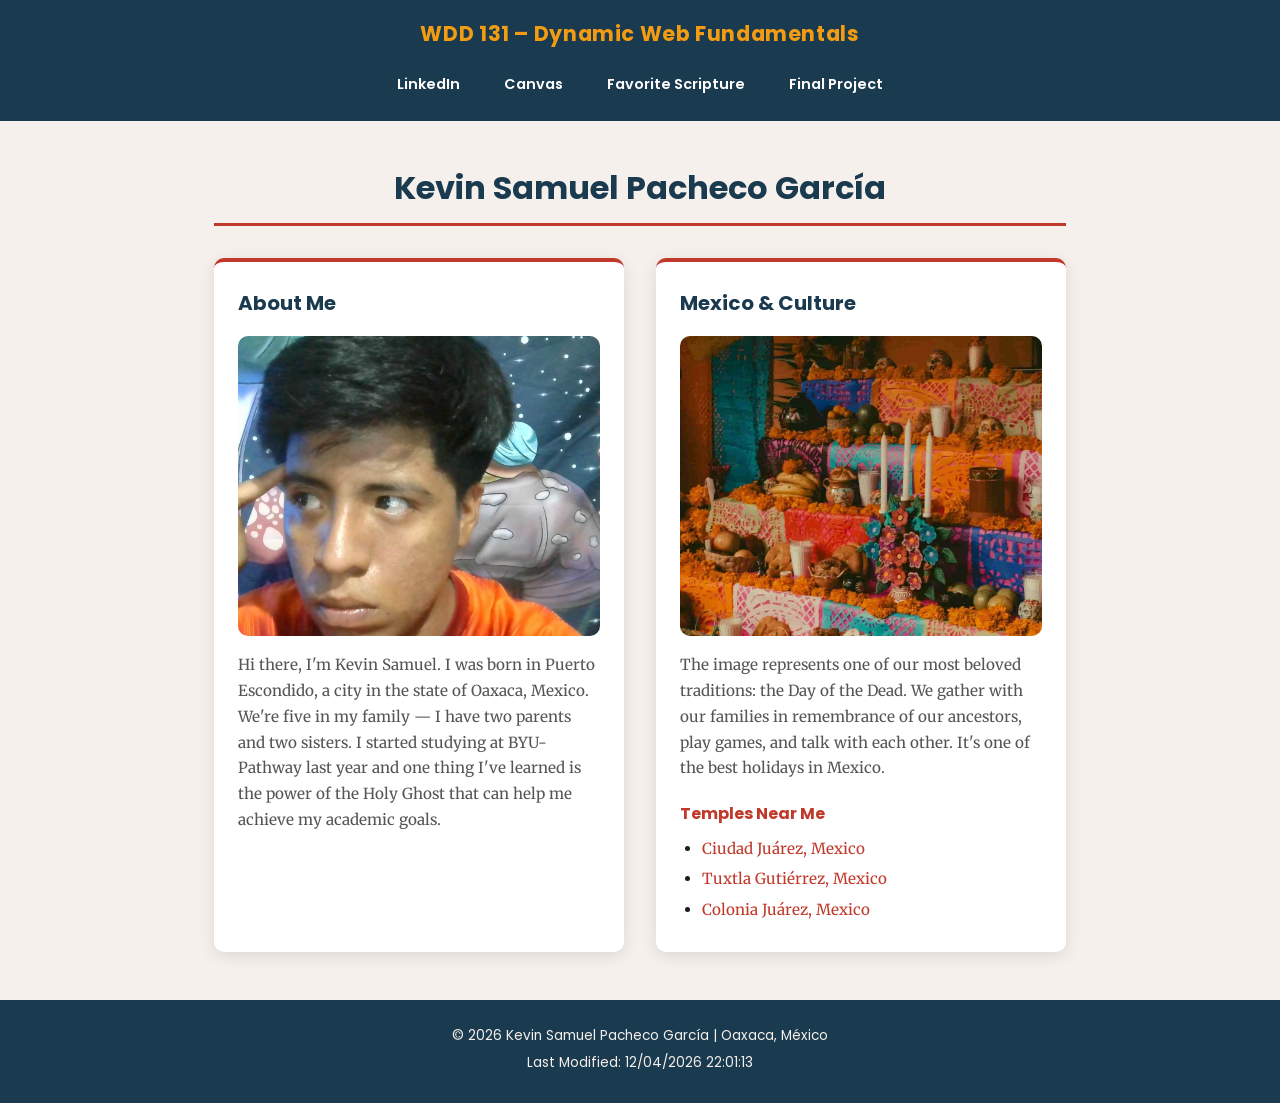
<file: index.html>
<!DOCTYPE html>
<html lang="en">

<head>
    <meta charset="UTF-8">
    <meta name="viewport" content="width=device-width, initial-scale=1.0">
    <title>WDD 131 – Dynamic Web Fundamentals – Kevin Samuel Pacheco García</title>
    <meta name="description"
        content="WDD 131 – Dynamic Web Fundamentals, Kevin Samuel Pacheco García. Personal home page about my life, background in Mexico, studies at BYU-Pathway, and faith.">
    <meta name="author" content="Kevin Samuel Pacheco García">
    <link rel="preconnect" href="https://fonts.googleapis.com">
    <link rel="preconnect" href="https://fonts.gstatic.com" crossorigin>
    <link href="https://fonts.googleapis.com/css2?family=Merriweather:ital,wght@0,400;0,700;1,400&family=Poppins:wght@400;600;700&display=swap" rel="stylesheet">
    <link rel="stylesheet" href="styles/base.css">
    <script src="scripts/getdates.js" defer></script>
</head>

<body>
    <header>
        <span id="course-title">WDD 131 – Dynamic Web Fundamentals</span>
        <nav>
            <a href="https://www.linkedin.com/in/kevin-samuel-ga/">LinkedIn</a>
            <a href="https://byupw.instructure.com/">Canvas</a>
            <a href="https://www.churchofjesuschrist.org/study/scriptures/bofm/alma/7?lang=spa&id=p6#p6">Favorite Scripture</a>
            <a href="#">Final Project</a>
        </nav>
    </header>

    <main>
        <h1>Kevin Samuel Pacheco García</h1>
        <div class="cards-grid">
            <section class="card">
                <h2>About Me</h2>
                <img src="images/profile.jpg" alt="Kevin Samuel Pacheco García" width="200">
                <p>Hi there, I'm Kevin Samuel. I was born in Puerto Escondido, a city in the state of Oaxaca, Mexico.
                    We're five in my family — I have two parents and two sisters. I started studying at BYU-Pathway last
                    year and one thing I've learned is the power of the Holy Ghost that can help me achieve my academic
                    goals.</p>
            </section>

            <section class="card">
                <h2>Mexico &amp; Culture</h2>
                <img src="images/mexico.jpg" alt="La muerte, symbol of Mexico's Day of the Dead">
                <p>The image represents one of our most beloved traditions: the Day of the Dead. We gather with our
                    families in remembrance of our ancestors, play games, and talk with each other. It's one of the best
                    holidays in Mexico.</p>
                <h3>Temples Near Me</h3>
                <ul>
                    <li><a href="https://www.churchofjesuschrist.org/temples/details/ciudad-juarez-mexico-temple?lang=eng"
                            target="_blank">Ciudad Juárez, Mexico</a></li>
                    <li><a href="https://www.churchofjesuschrist.org/temples/details/tuxtla-gutierrez-mexico-temple?lang=eng"
                            target="_blank">Tuxtla Gutiérrez, Mexico</a></li>
                    <li><a href="https://www.churchofjesuschrist.org/temples/details/colonia-juarez-chihuahua-mexico-temple?lang=eng"
                            target="_blank">Colonia Juárez, Mexico</a></li>
                </ul>
            </section>
        </div>
    </main>

    <footer>
        <p>© <span id="currentyear"></span> Kevin Samuel Pacheco García | Oaxaca, México</p>
        <p id="lastModified"></p>
    </footer>
</body>

</html>
</file>
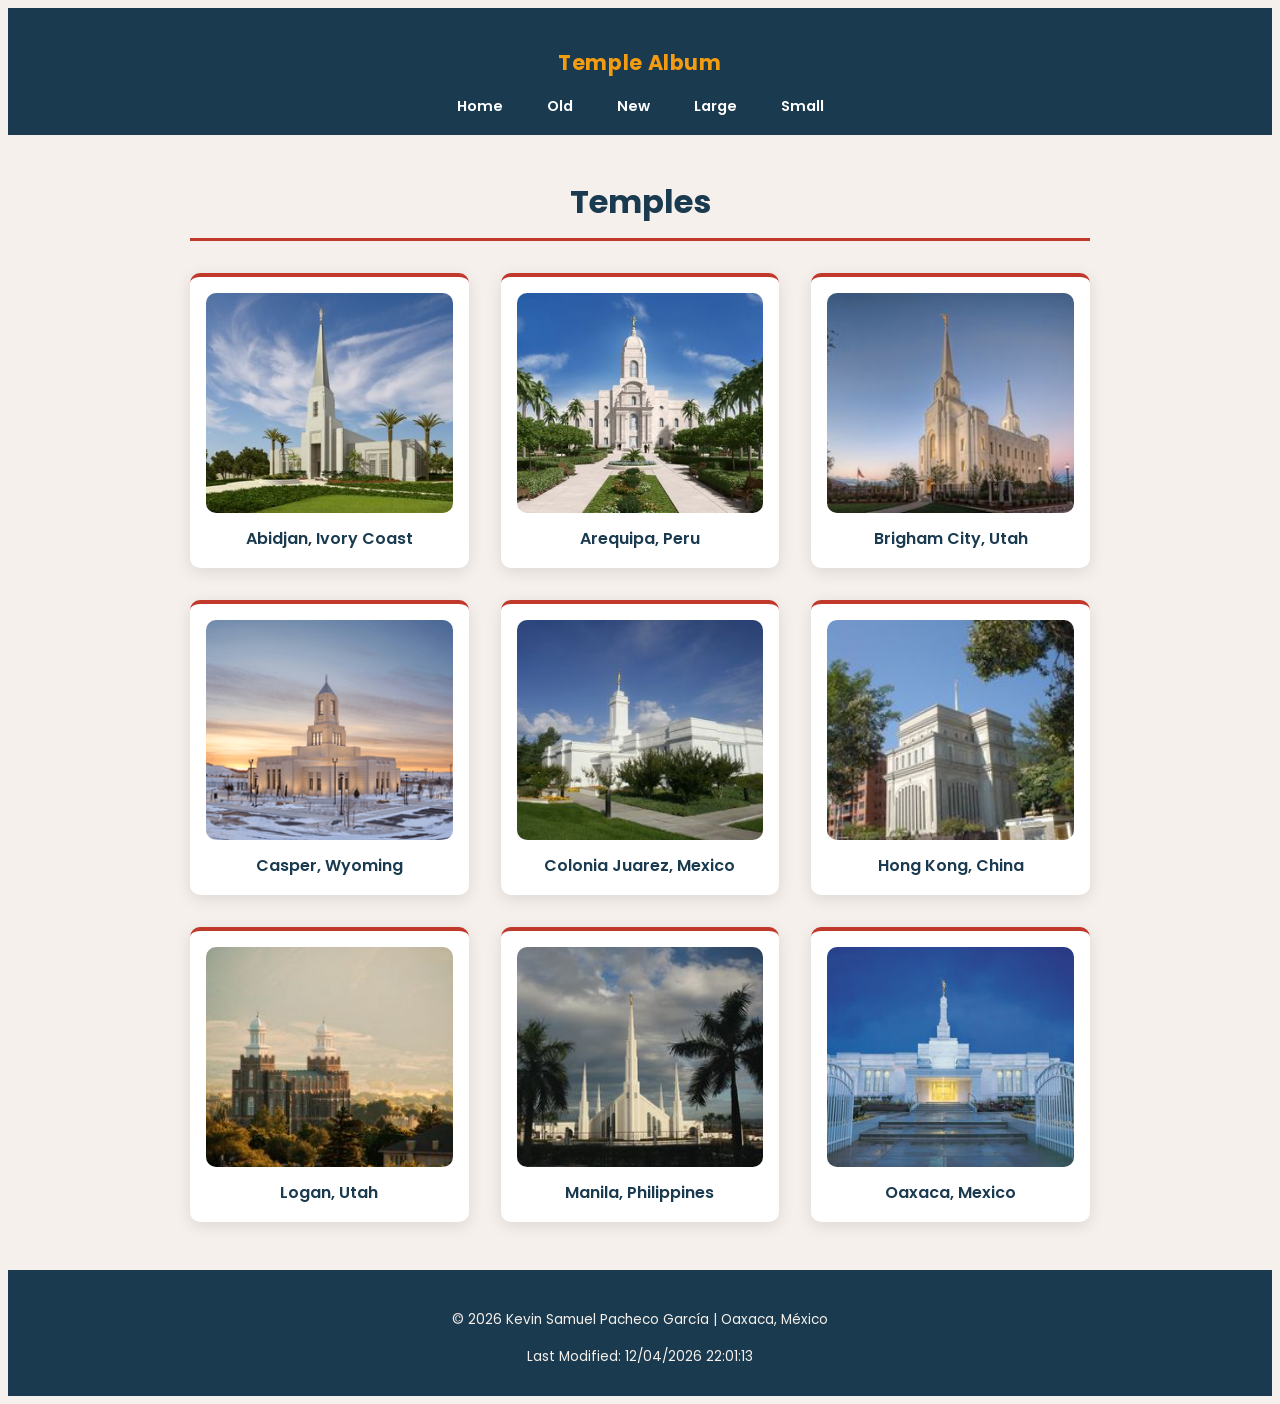
<file: temples.html>
<!DOCTYPE html>
<html lang="en">
<head>
    <meta charset="UTF-8">
    <meta name="viewport" content="width=device-width, initial-scale=1.0">
    <link rel="preconnect" href="https://fonts.googleapis.com">
    <link rel="preconnect" href="https://fonts.gstatic.com" crossorigin>
    <link href="https://fonts.googleapis.com/css2?family=Merriweather:ital,wght@0,400;0,700;1,400&family=Poppins:wght@400;600;700&display=swap" rel="stylesheet">
    <link rel="stylesheet" href="styles/temples.css">
    <link rel="stylesheet" href="styles/temples-large.css">
    <script src="scripts/temples.js" defer></script>
    <link rel="icon" href="data:,">
    <meta name="description" content="Explore the temples, their story and their majestic beauty">
    <meta name="author" content="Kevin Samuel Pacheco García">
    <title>Temple Album</title>
</head>
<body>
    <header>
        <p class="site-title">Temple Album</p>
        <button id="hamburger-btn">☰</button>
        <nav>
            <ul>
                <li><a href="#">Home</a></li>
                <li><a href="#">Old</a></li>
                <li><a href="#">New</a></li>
                <li><a href="#">Large</a></li>
                <li><a href="#">Small</a></li>
            </ul>
        </nav>
    </header>
    <main>
        <h1>Temples</h1>
        <div class="cards-grid">
            <figure class="card">
                <img src="images/temples/abidjan_ivory_temple.jpeg" alt="Abidjan, Ivory Coast">
                <figcaption>Abidjan, Ivory Coast</figcaption>
            </figure>
            <figure class="card">
                <img src="images/temples/arequipa_peru_temple.jpeg" alt="Arequipa, Peru">
                <figcaption>Arequipa, Peru</figcaption>
            </figure>
            <figure class="card">
                <img src="images/temples/brigham_city_utah_temple.jpeg" alt="Brigham City, Utah">
                <figcaption>Brigham City, Utah</figcaption>
            </figure>
            <figure class="card">
                <img src="images/temples/casper_wyoming_temple.png" alt="Casper, Wyoming">
                <figcaption>Casper, Wyoming</figcaption>
            </figure>
            <figure class="card">
                <img src="images/temples/colonia_juarez_temple.jpeg" alt="Colonia Juarez, Mexico">
                <figcaption>Colonia Juarez, Mexico</figcaption>
            </figure>
            <figure class="card">
                <img src="images/temples/hong_kong_china_temple.jpeg" alt="Hong Kong, China">
                <figcaption>Hong Kong, China</figcaption>
            </figure>
            <figure class="card">
                <img src="images/temples/logan_utah_temple.jpeg" alt="Logan, Utah">
                <figcaption>Logan, Utah</figcaption>
            </figure>
            <figure class="card">
                <img src="images/temples/manila_philippines_temple.jpeg" alt="Manila, Philippines">
                <figcaption>Manila, Philippines</figcaption>
            </figure>
            <figure class="card">
                <img src="images/temples/oaxaca_mexico_temple.jpeg" alt="Oaxaca, Mexico">
                <figcaption>Oaxaca, Mexico</figcaption>
            </figure>
        </div>
    </main>
    <footer>
        <p>© <span id="currentyear"></span> Kevin Samuel Pacheco García | Oaxaca, México</p>
        <p id="lastModified"></p>
    </footer>
</body>
</html>
</file>
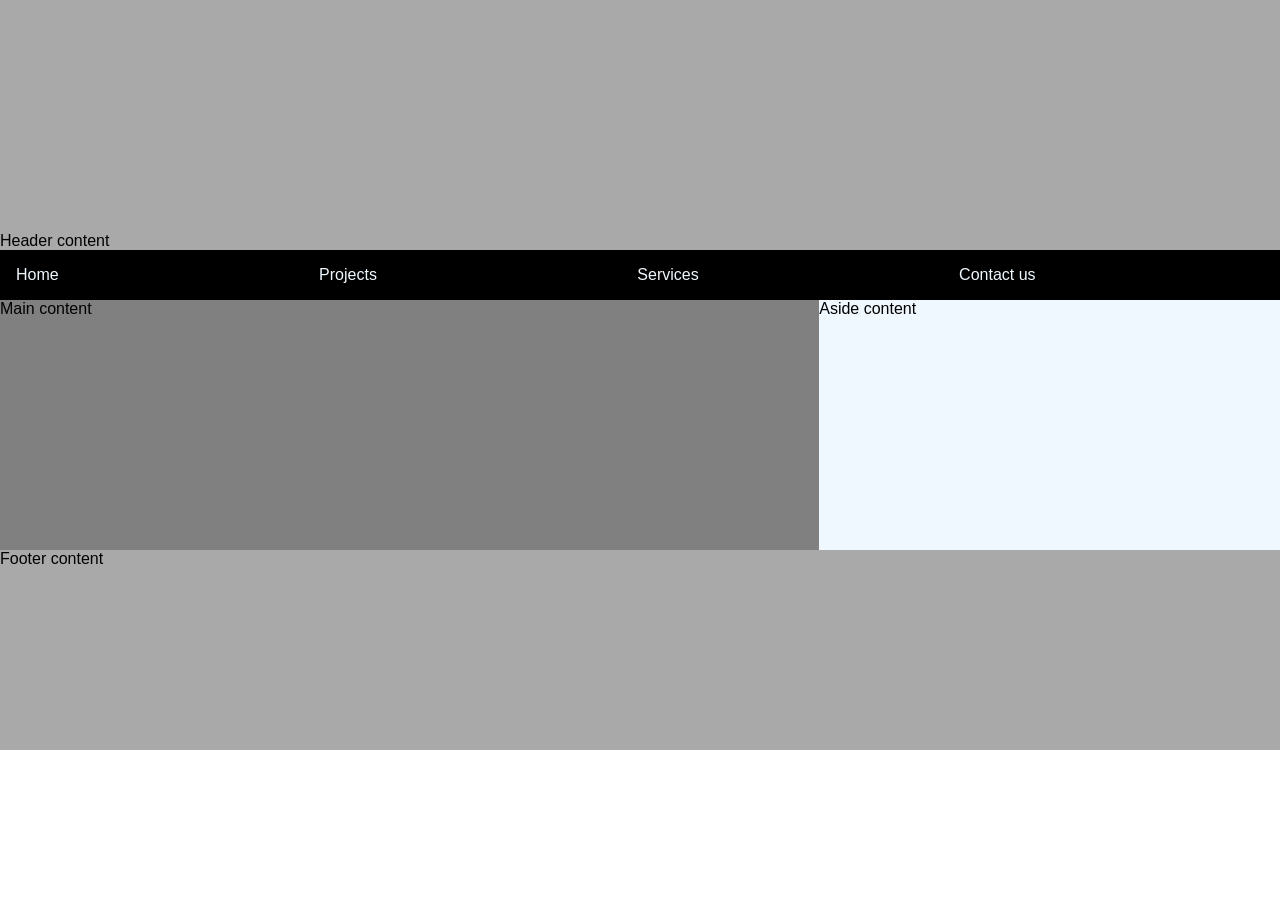
<file: W01/layout-review.html>
<!DOCTYPE html>
<html lang="en">
<head>
    <meta charset="UTF-8">
    <link rel="stylesheet" href="styles/layout.css">
    <meta name="viewport" content="width=device-width, initial-scale=1.0">
    <title>Kevin Samuel Pacheco Garcia | WDD 131 (test layout)</title>
</head>
<body class="parent">
    <header >
        Header content
        <nav>
            <ul>Home</ul>
            <ul>Projects</ul>
            <ul>Services</ul>
            <ul>Contact us</ul>
        </nav>
    </header>
    <main>Main content</main>
    <aside>Aside content</aside>
    <footer>Footer content</footer>
</body>
</html>
</file>
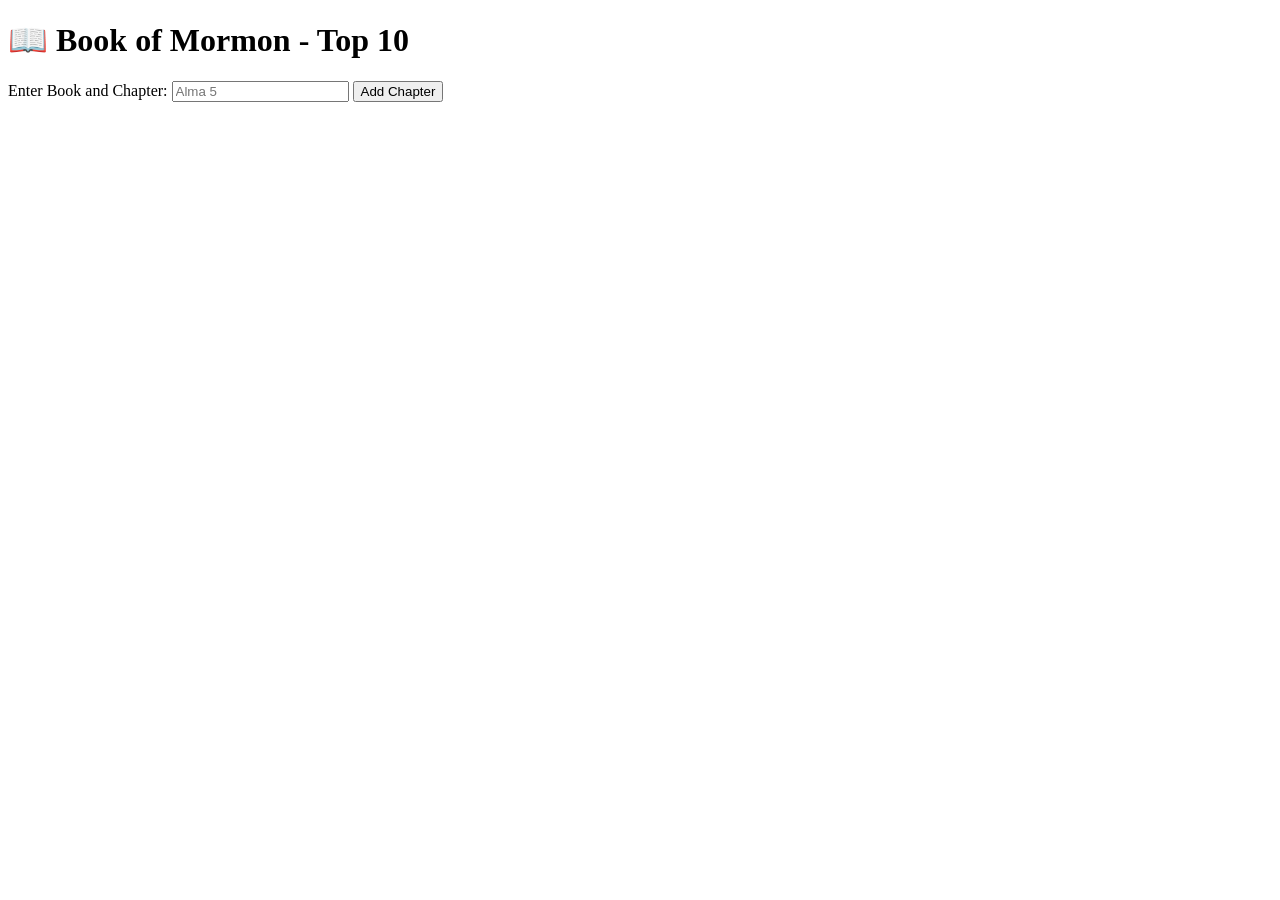
<file: W02/bom.html>
<!DOCTYPE html>
<html lang="en">
<head>
    <meta charset="UTF-8">
    <meta name="viewport" content="width=device-width, initial-scale=1.0">
    <title>Book of Mormon</title>
</head>
<body>
    <h1>📖 Book of Mormon - Top 10</h1>
    <main>
        <label for="favchap">Enter Book and Chapter: </label>
        <input type="text" id="favchap" placeholder="Alma 5">
        <button type="submit" aria-label="Close" id="close-button">Add Chapter</button>
        <ul id="list"></ul>
    </main>
    <script src="scripts/bom-script.js"></script>
</body>
</html>
</file>
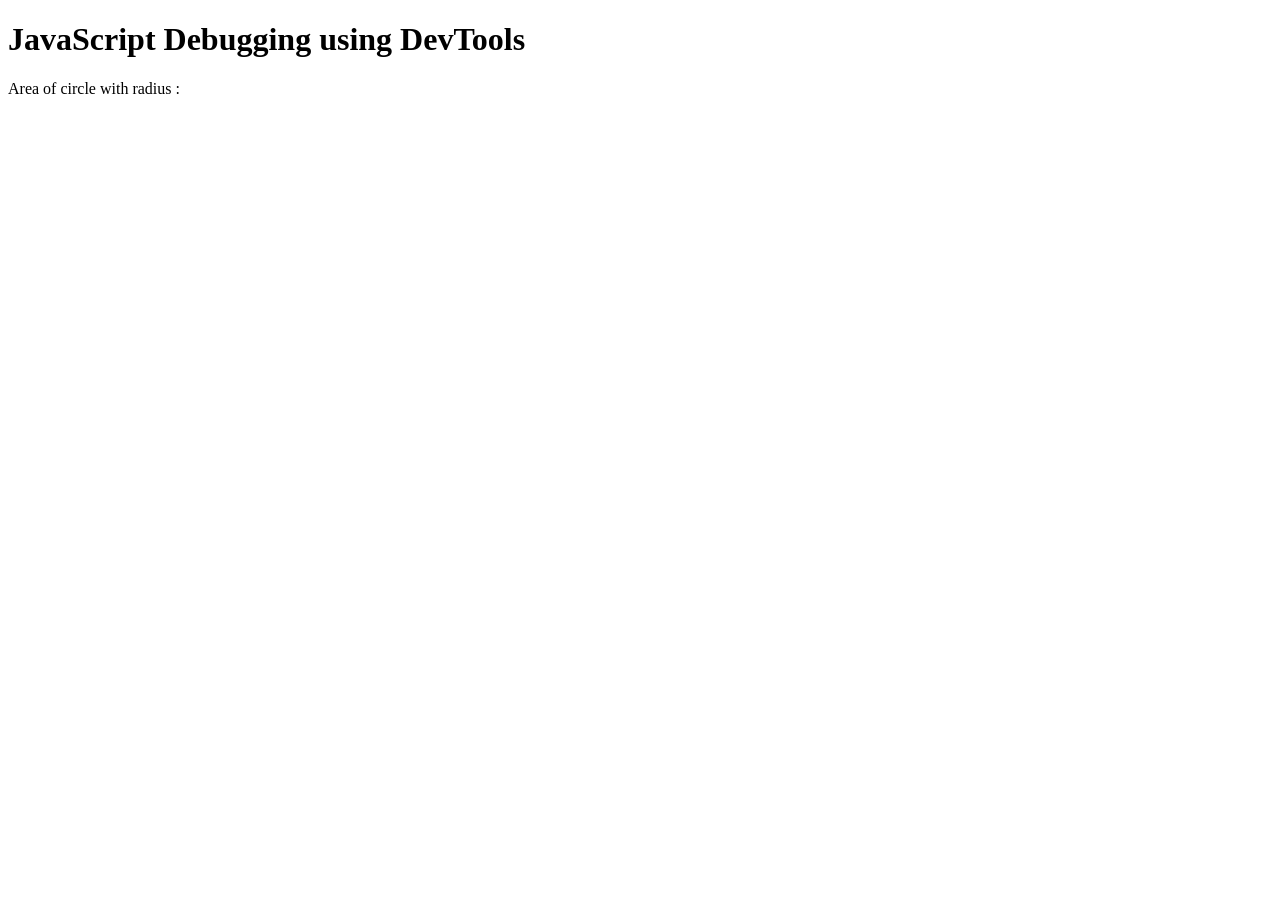
<file: W02/debugging.html>
<!DOCTYPE html>
<html lang="en">
<head>
    <meta charset="UTF-8">
    <meta name="viewport" content="width=device-width, initial-scale=1.0">
    <title>Document</title>
    <script src="scripts/debugging.js" defer></script>
</head>
<body>
    <h1>JavaScript Debugging using DevTools</h1>
    <p>Area of circle with radius <span id="radius"></span>: <span id="area"></span></p>
</body>
</html>
</file>
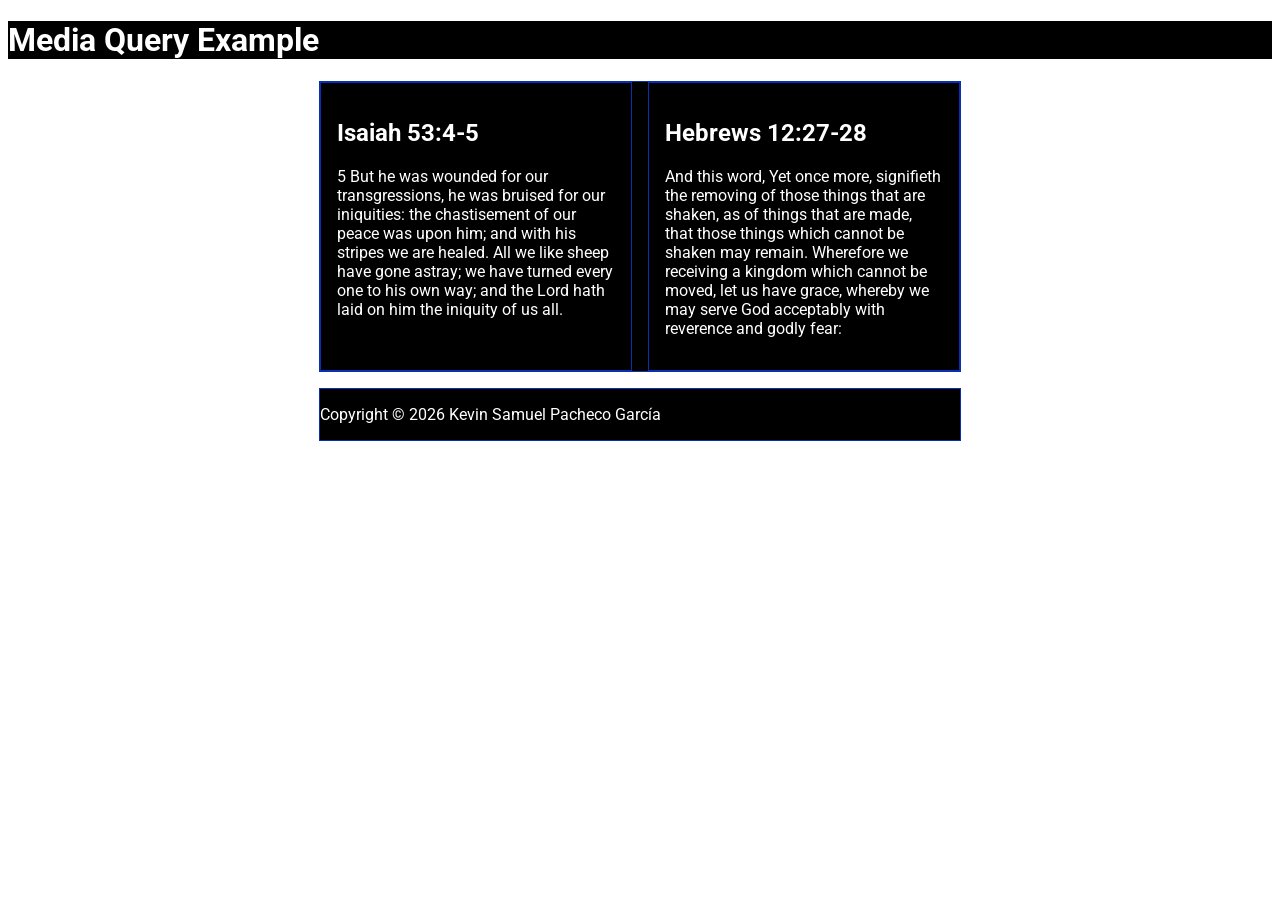
<file: W02/media-query.html>
<!DOCTYPE html>
<html lang="en">
<head>
    <meta charset="UTF-8">
    <meta name="viewport" content="width=device-width, initial-scale=1.0">
    <meta name="description" content="Media queries are a powerful tool in CSS that allow you to apply different styles based on the characteristics of the device or viewport. They enable responsive web design.">
    <meta name="author" content="kevin Samuel Pacheco García">   
    <link rel="preconnect" href="https://fonts.googleapis.com">
    <link rel="preconnect" href="https://fonts.gstatic.com" crossorigin>
    <link href="https://fonts.googleapis.com/css2?family=Roboto:ital,wght@0,100..900;1,100..900&display=swap" rel="stylesheet">
    <link rel="stylesheet" href="styles/media-query.css">
    <link rel="stylesheet" href="styles/media-query-large.css">
    <title>Media queries</title>
</head>
<body>
    <h1>Media Query Example</h1>
    <main>
        <section>
            <h2>Isaiah 53:4-5</h2>
            <p>5 But he was wounded for our transgressions, he was bruised for our iniquities: the chastisement of our peace was upon him; and with his stripes we are healed. All we like sheep have gone astray; we have turned every one to his own way; and the Lord hath laid on him the iniquity of us all.</p>
        </section> 
        <section>
            <h2>Hebrews 12:27-28</h2>
            <p>And this word, Yet once more, signifieth the removing of those things that are shaken, as of things that are made, that those things which cannot be shaken may remain.
                 Wherefore we receiving a kingdom which cannot be moved, let us have grace, whereby we may serve God acceptably with reverence and godly fear:</p>
        </section>
    </main>
    <footer>
    <p>Copyright &copy; 2026 Kevin Samuel Pacheco García</p>
    </footer>   
</body>
</html>
</file>
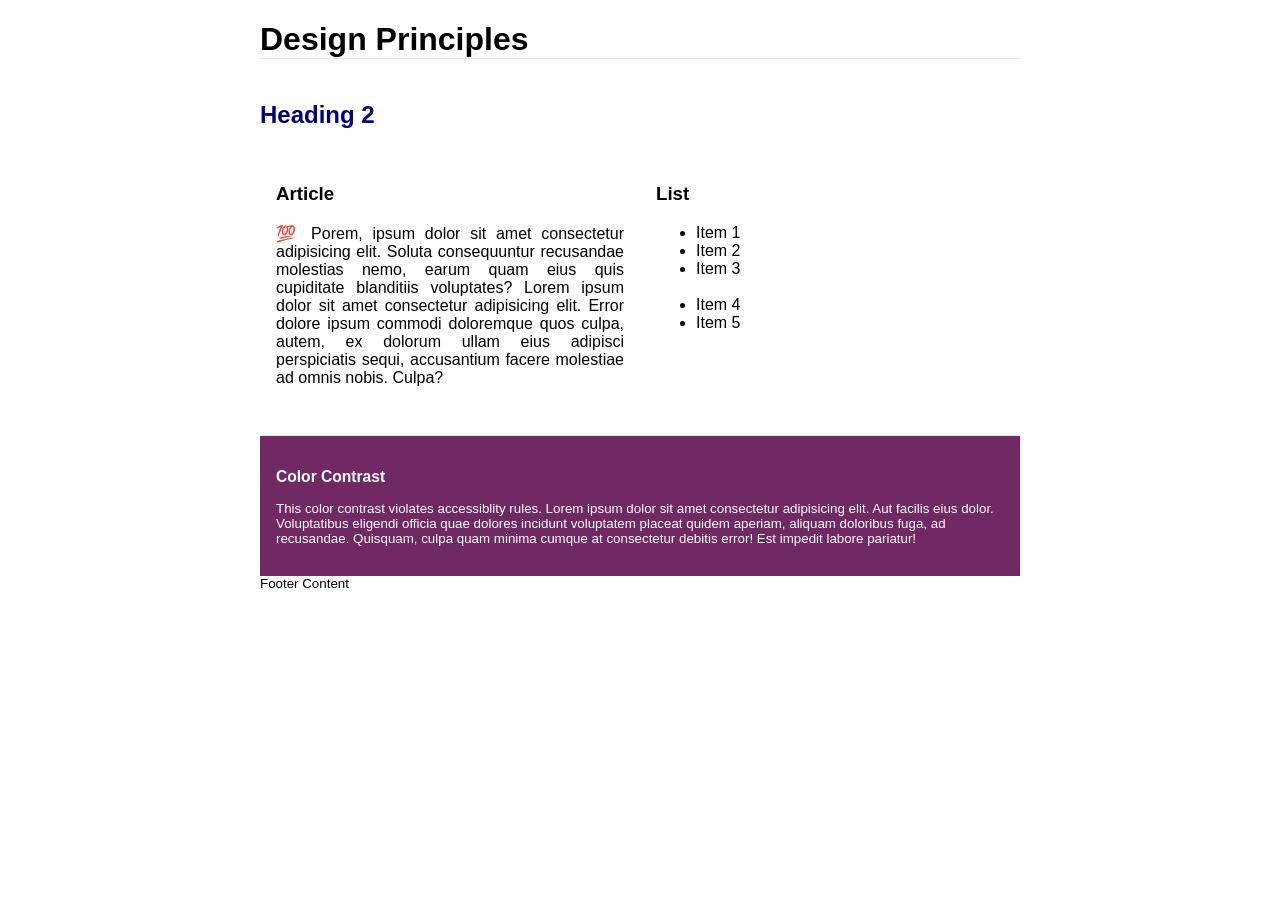
<file: w03/design.html>
<!DOCTYPE html>
<html lang="en">
<head>
    <meta charset="UTF-8">
    <meta name="viewport" content="width=device-width, initial-scale=1.0">
    <link rel="stylesheet" href="styles/design.css">
    <title>Document</title>
</head>
<body>
    <header>
        <!-- Delete the marquee and replace it with a <div class="banner"> static area as shown in the figure -->
	    <div class="banner">
		    <h1>Design Principles</h1>
	    </div>
</header>
    <main>
	    <h2>Heading 2</h2>
	    <section>
		    <h3>Article</h3>
		    <article>
			    <p>💯 Porem, ipsum dolor sit amet consectetur adipisicing elit. Soluta consequuntur recusandae molestias nemo, earum quam eius quis cupiditate blanditiis voluptates? Lorem ipsum dolor sit amet consectetur adipisicing elit. Error dolore ipsum commodi doloremque quos culpa, autem, ex dolorum ullam eius adipisci perspiciatis sequi, accusantium facere molestiae ad omnis nobis. Culpa?</p>
		    </article>
	    </section>
	    <section>
		<h3>List</h3>
		<ul>
			<li>Item 1</li>
			<li>Item 2</li>
			<li>Item 3<br><br></li>
			<li>Item 4</li>
			<li>Item 5</li>
		</ul>
	    </section>
</main>
<footer>
    <div class="callout">
		    <h3>Color Contrast</h3>
		    <p>This color contrast violates accessiblity rules. Lorem ipsum dolor sit amet consectetur adipisicing elit. Aut facilis eius dolor. Voluptatibus eligendi officia quae dolores incidunt voluptatem placeat quidem aperiam, aliquam doloribus fuga, ad recusandae. Quisquam, culpa quam minima cumque at consectetur debitis error! Est impedit labore pariatur!</p>
	    </div>
	Footer Content
    </footer>
</body>
</html>
</file>
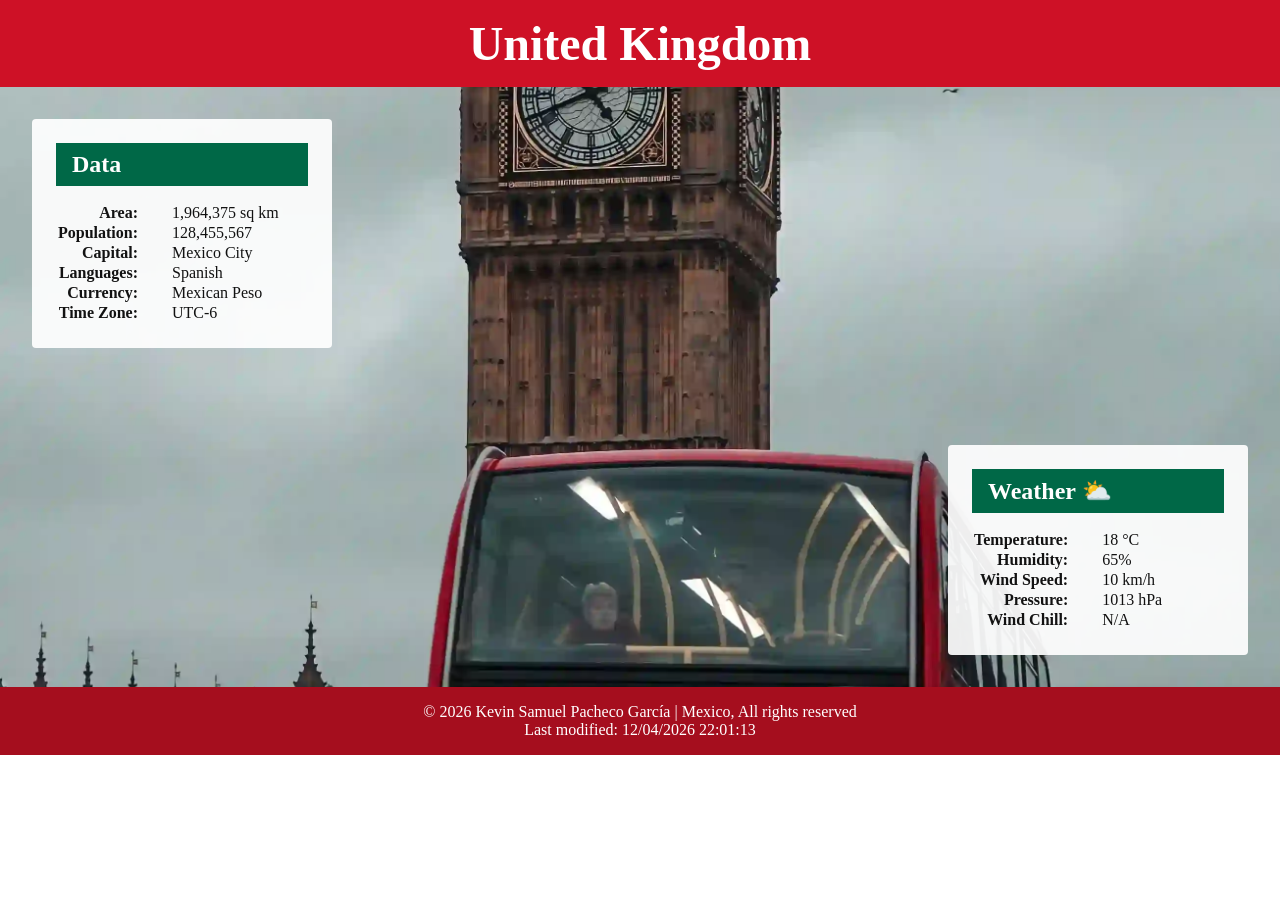
<file: w03/place.html>
<!DOCTYPE html>
<html lang="en">
<head>
    <meta charset="UTF-8">
    <meta name="viewport" content="width=device-width, initial-scale=1.0">
    <link rel="stylesheet" href="styles/place.css">
    <link rel="stylesheet" href="styles/place-large.css" media="(min-width: 768px)">
    <script src="scripts/place.js" defer></script>
    <meta name="description" content="Discover the United Kingdom: it's characteristics, weather, and more.">
    <meta name="author" content="Kevin Samuel Pacheco García">
    <title>United Kingdom | Kevin Samuel Pacheco García</title>
</head>
<body>
    <header>
        <h1>United Kingdom</h1>
    </header>
    <main>
        <div id="hero">
            <!-- Hero image    -->
             <picture>
                <source media="(min-width: 768px)" srcset="images/uk-large.webp">
                <img src="images/uk-small.webp" alt="United Kingdom">
             </picture>
        <!-- data section  -->
         <section class="data-section">
            <h2>Data</h2>
            <table>
                <tr>
                    <th>Area:</th>
                    <td>1,964,375 sq km</td>
                </tr>
                <tr>
                    <th>Population:</th>
                    <td>128,455,567</td>
                </tr>
                <tr>
                    <th>Capital:</th>
                    <td>Mexico City</td>
                </tr>
                <tr>
                    <th>Languages:</th>
                    <td>Spanish</td>
                </tr>
                <tr>
                    <th>Currency:</th>
                    <td>Mexican Peso</td>
                </tr>
                <tr>
                    <th>Time Zone:</th>
                    <td>UTC-6</td></tr>
            </table>
         </section>
         <!-- Weather box (overlays image on desktop) -->
          <section class="weather-section">
            <h2>Weather</h2>
            <img src="images/weather.svg" alt="weather icon" class="weather-icon-mobile">
            <!--weather table-->
            <table>
                <tr>
                    <th>Temperature:</th>
                    <td>18 °C</td>
                </tr>
                <tr>
                    <th>Humidity:</th>
                    <td>65%</td>
                </tr>
                <tr>
                    <th>Wind Speed:</th>
                    <td>10 km/h</td>
                </tr>
                <tr>
                    <th>Pressure:</th>
                    <td>1013 hPa</td>
                </tr>
                <tr>
                    <th>Wind Chill:</th>
                    <td id="windChill"></td>
                 </tr>
            </table>
          </section>
        </div>
       
    </main>
    <!-- This footer will have the copyright symbol, my name, location and the last modified date of the website -->
    <footer>
        <p>© <span id="currentYear"></span> Kevin Samuel Pacheco García | Mexico, All rights reserved</p>
        <p>Last modified: <span id="lastModified"></span></p>
    </footer>
</body>
</html>
</file>
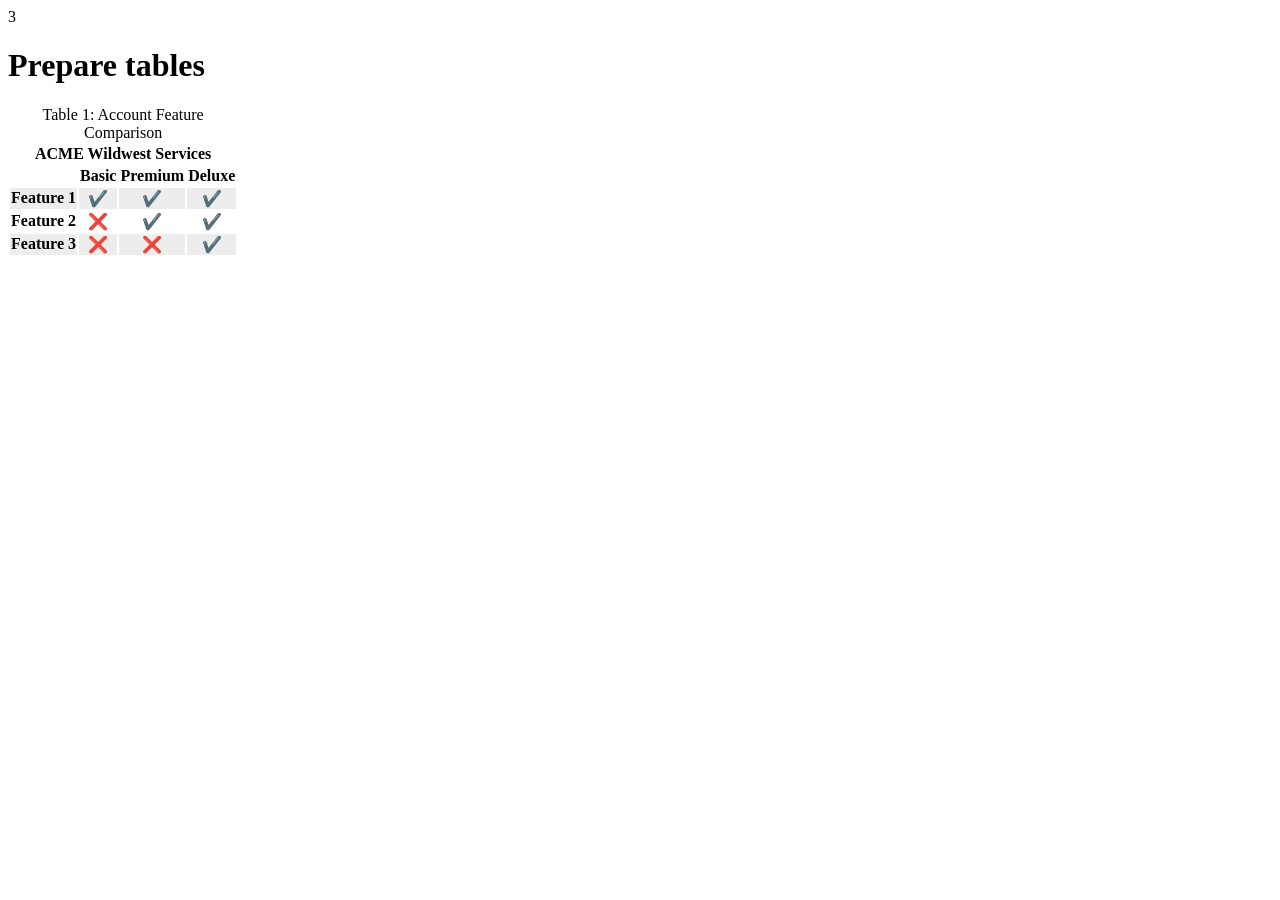
<file: w04/prepare-tables.html>
<!DOCTYPE html>
<html lang="en">
<head>
    <meta charset="UTF-8">
    <meta name="viewport" content="width=device-width, initial-scale=1.0">3
    <link rel="stylesheet" href="styles/prepare-tables.css">
    <title>Document</title>
</head>
<body>
    <h1>Prepare tables</h1>
    <table>
        <caption>Table 1: Account Feature Comparison</caption>
        <thead>
            <tr>
                <th colspan="4" scope="colgroup">ACME Wildwest Services</th>
            </tr>
            <tr>
                <th></th>
                <th>Basic</th>
                <th>Premium</th>
                <th>Deluxe</th>
            </tr>
        </thead>
        <tbody>
            <tr>
                <th>Feature 1</th>
                <th>✔️</th>
                <th>✔️</th>
                <th>✔️</th>
            </tr>
            <tr>
                <th>Feature 2</th>
                <th>❌</th>
                <th>✔️</th>
                <th>✔️</th>
            </tr>
            <tr>
                <th>Feature 3</th>
                <th>❌</th>
                <th>❌</th>
                <th>✔️</th>
            </tr>
        </tbody>
    </table>    
</body>
</html>
</file>
<file: styles/base.css>
:root {
    --color-primary:    #1a3a4f;   /* dark teal-navy */
    --color-secondary:  #c0392b;   /* warm red*/
    --color-accent:     #f39c12;   /* golden yellow */
    --color-bg:         #f5f0eb;   /* warm off-white */
    --color-bg-card:    #ffffff;
    --color-text:       #1c1c1c;
    --color-text-light: #555555;
    --color-footer-bg:  #1a3a4f;
    --color-footer-text:#f5f0eb;

    --font-heading: 'Poppins', sans-serif;
    --font-body:    'Merriweather', serif;

    --max-width: 900px;
    --border-radius: 10px;
}

/* --- Reset & Base --- */
*, *::before, *::after {
    box-sizing: border-box;
    margin: 0;
    padding: 0;
}

body {
    font-family: var(--font-body);
    background-color: var(--color-bg);
    color: var(--color-text);
    line-height: 1.7;
    font-size: 1rem;
}

img {
    max-width: 100%;
    height: 400px;
    display: block;
    border-radius: var(--border-radius);
}

a {
    color: var(--color-secondary);
    text-decoration: none;
}

a:hover {
    text-decoration: underline;
}

/* --- Header --- */
header {
    background-color: var(--color-primary);
    color: #fff;
    padding: 1rem 2rem;
}

#course-title {
    display: block;
    font-family: var(--font-heading);
    font-size: 1.3rem;
    font-weight: 700;
    text-align: center;
    color: var(--color-accent);
    margin-bottom: 0.75rem;
    letter-spacing: 0.03em;
}

/* --- Navigation (Flex) --- */
nav {
    display: flex;
    justify-content: center;
    gap: 0.5rem;
    flex-wrap: wrap;
}

nav a {
    font-family: var(--font-heading);
    font-size: 0.9rem;
    font-weight: 600;
    color: #fff;
    text-decoration: none;
    padding: 0.4rem 1rem;
    border-radius: 20px;
    border: 2px solid transparent;
    transition: background-color 0.25s ease, border-color 0.25s ease, color 0.25s ease;
}

nav a:hover {
    background-color: var(--color-accent);
    color: var(--color-primary);
    border-color: var(--color-accent);
    text-decoration: none;
}

/* --- Main --- */
main {
    max-width: var(--max-width);
    margin: 2.5rem auto;
    padding: 0 1.5rem;
}

h1 {
    font-family: var(--font-heading);
    font-size: 2rem;
    font-weight: 700;
    color: var(--color-primary);
    text-align: center;
    margin-bottom: 2rem;
    border-bottom: 3px solid var(--color-secondary);
    padding-bottom: 0.5rem;
}

/* --- Cards Grid (CSS Grid) --- */
.cards-grid {
    display: grid;
    grid-template-columns: repeat(auto-fit, minmax(280px, 1fr));
    gap: 2rem;
}

/* --- Card --- */
.card {
    background-color: var(--color-bg-card);
    border-radius: var(--border-radius);
    padding: 1.5rem;
    box-shadow: 0 4px 16px rgba(0, 0, 0, 0.10);
    border-top: 4px solid var(--color-secondary);
}

.card h2 {
    font-family: var(--font-heading);
    font-size: 1.25rem;
    color: var(--color-primary);
    margin-bottom: 1rem;
}

.card h3 {
    font-family: var(--font-heading);
    font-size: 1rem;
    color: var(--color-secondary);
    margin: 1.2rem 0 0.5rem;
}

.card img {
    margin: 0 auto 1rem;
    width: 100%;
    max-height: 300px;
    object-fit: cover;
}

.card p {
    font-size: 0.95rem;
    color: var(--color-text-light);
}

.card ul {
    list-style: disc;
    padding-left: 1.4rem;
    font-size: 0.95rem;
}

.card ul li {
    margin-bottom: 0.3rem;
}

/* --- Footer --- */
footer {
    background-color: var(--color-footer-bg);
    color: var(--color-footer-text);
    text-align: center;
    padding: 1.5rem 1rem;
    font-family: var(--font-heading);
    font-size: 0.85rem;
    margin-top: 3rem;
}

footer p {
    margin-bottom: 0.3rem;
}
</file>
<file: styles/temples.css>
:root {
    --color-primary:    #1a3a4f;   /* dark teal-navy */
    --color-secondary:  #c0392b;   /* warm red*/
    --color-accent:     #f39c12;   /* golden yellow */
    --color-bg:         #f5f0eb;   /* warm off-white */
    --color-bg-card:    #ffffff;
    --color-text:       #1c1c1c;
    --color-text-light: #555555;
    --color-footer-bg:  #1a3a4f;
    --color-footer-text:#f5f0eb;

    --font-heading: 'Poppins', sans-serif;
    --font-body:    'Merriweather', serif;

    --max-width: 900px;
    --border-radius: 10px;
}

body {
    font-family: var(--font-body);
    background-color: var(--color-bg);
    color: var(--color-text);
    line-height: 1.7;
    font-size: 1rem;
}

img {
    max-width: 100%;
    height: 220px;
    object-fit: cover;
    display: block;
    border-radius: var(--border-radius);
    width: 100%;
}

a {
    color: var(--color-secondary);
    text-decoration: none;
}

a:hover {
    text-decoration: underline;
}

header {
    background-color: var(--color-primary);
    color: #fff;
    padding: 1rem 2rem;
}

.site-title {
    display: block;
    font-family: var(--font-heading);
    font-size: 1.3rem;
    font-weight: 700;
    text-align: center;
    color: var(--color-accent);
    margin-bottom: 0.75rem;
    letter-spacing: 0.03em;
}
nav ul {
    list-style: none;
    padding: 0;
    display: none;
    margin: 0;
    justify-content: center;
    gap: 0.5rem;
    flex-wrap: wrap;
}nav ul.open {
    display: flex;
    flex-direction: column;
    align-items: center;
    gap: 0.8rem;
    padding: 0.75rem 0;
}

nav ul.open a {
    font-size: 1.2rem;
    padding: 0.6rem 2rem;
}
nav a {
    font-family: var(--font-heading);
    font-size: 0.9rem;
    font-weight: 600;
    color: #fff;
    text-decoration: none;
    padding: 0.4rem 1rem;
    border-radius: 20px;
    border: 2px solid transparent;
    transition: background-color 0.25s ease, border-color 0.25s ease, color 0.25s ease;
}

nav a:hover {
    background-color: var(--color-accent);
    color: var(--color-primary);
    border-color: var(--color-accent);
    text-decoration: none;
}


main {
    max-width: var(--max-width);
    margin: 2.5rem auto;
    padding: 0 1.5rem;
}

h1 {
    font-family: var(--font-heading);
    font-size: 2rem;
    font-weight: 700;
    color: var(--color-primary);
    text-align: center;
    margin-bottom: 2rem;
    border-bottom: 3px solid var(--color-secondary);
    padding-bottom: 0.5rem;
}

.cards-grid {
    display: grid;
    grid-template-columns: 1fr;
    gap: 2rem;
}

.card {
    background-color: var(--color-bg-card);
    border-radius: var(--border-radius);
    padding: 1rem;
    box-shadow: 0 4px 16px rgba(0, 0, 0, 0.10);
    border-top: 4px solid var(--color-secondary);
    margin: 0;
}

.card figcaption {
    font-family: var(--font-heading);
    font-size: 1rem;
    color: var(--color-primary);
    margin-top: 0.75rem;
    text-align: center;
    font-weight: 600;
}

footer {
    background-color: var(--color-footer-bg);
    color: var(--color-footer-text);
    text-align: center;
    padding: 1.5rem 1rem;
    font-family: var(--font-heading);
    font-size: 0.85rem;
    margin-top: 3rem;
}

footer p {
    margin-bottom: 0.3rem;
}
</file>
<file: styles/temples-large.css>
/* Larger screen styles — applied when viewport is 640px or wider */
@media (min-width: 640px) {
    .cards-grid {
        grid-template-columns: repeat(auto-fit, minmax(260px, 1fr));
    }
    #hamburger-btn {
        display: none;
    }
    nav ul {
        display: flex;
    }
}
</file>
<file: W01/styles/layout.css>
*{
    margin: 0;
    border: 0;
    padding: 0;
}
.parent{
    display: grid;
    grid-template: auto 1 fr / auto 1fr auto;
    font-family: 'Gill Sans', 'Gill Sans MT', Calibri, 'Trebuchet MS', sans-serif;
}
.parent header{
    grid-column: 1/4;
    height: 300px;
    background-color: darkgray;
    display: flex;
    flex-direction: column;
    justify-content: flex-end; /* empuja el nav al fondo */
}
.parent main{
    grid-column: 1/3;
    background-color: gray;
    height: 250px;
}
.parent aside{
    grid-column: 3/4;
    background-color: aliceblue;
}
.parent footer{
    grid-column: 1/4;
    height: 200px;
    background-color: darkgray;
}
nav{
    display: flex;
    background-color: black;
    color: aliceblue;
}
nav ul{
    flex: 1 1 auto;
    margin: 1rem;
    
}
</file>
<file: W02/styles/media-query.css>
body{
    font-family: "Roboto", sans-serif;
}
header,
main,
footer{
    max-width: 640px;
    margin: 1rem auto;
    border: 1px solid rgb(7, 48, 182);
    padding: 0;
    color: white;
    background-color: black;
}
main{
    display: grid;
    grid-template-columns: 1fr;
    grid-gap: 1rem;
}
section{
    border: 1px solid rgb(7, 48, 182);
    padding: 1rem;
}
</file>
<file: W02/styles/media-query-large.css>
@media screen and (min-width: 500px) {
    h1{
        color: rgb(255, 255, 255);
        background-color: black;
    }
    main{
        display: grid;
        grid-template-columns: 1fr 1fr;
        grid-gap: 1rem;
    }
}
</file>
<file: w03/styles/design.css>
body {
	font-family: Roboto, helvetica, sans-serif;
}

header,
main,
footer {
	max-width: 760px;
	margin: 0 auto;
}

marquee {
	padding: 1rem;
	background-color: #eee;
}

h1 {
	border-bottom: 1px solid rgba(0, 0, 0, 0.1);
}

main {
	display: grid;
    grid-template-columns: 1fr 1fr;
}
section {
    padding: 1rem;
    
}

h2 {
	color: navy;
	text-align: left;
    grid-column: 1 / -1;
}

article p {
	text-align: justify;
}

.callout {
	color: #ffffff;
	background-color: #702963;
    padding: 1rem;
}

footer {
	margin-top: 1rem;
	border-top: 1px solid rgba(0, 0, 0, 0.1);
	font-size: smaller;
	text-align: left;
}
</file>
<file: w03/styles/place.css>
:root{
    --primary-color: #006847;
    --secondary-color: #CE1126;
    --text-light: #ffffff;
    --text-dark: #121212;
    --box-bg: rgba(255, 255, 255, 0.92);
    --font-main: 'Georgia', serif;
}
*{
    margin: 0;
    padding: 0;
    box-sizing: border-box;
}
body{
    font-family: var(--font-main);
    color: var(--text-dark);
}
header {
  background-color: var(--secondary-color);
  padding: 1rem;
  text-align: center;
}

h1 {
  color: var(--text-light);
  font-size: 3rem;
}
#hero picture img{
    width: 100%;
    display: block;
    max-height: 500px;
    object-fit: cover;
}
/* Data section */
.weather-icon-mobile {
  display: block;
  width: 50px;
  margin: 0 auto 1rem;
}
.data-section, .weather-section {
  background-color: var(--box-bg);
  padding: 1.5rem;
  margin: 1rem;
  border-radius: 4px;
}
.data-section h2,
.weather-section h2 {
    background-color: var(--primary-color);
    color: var(--text-light);
    padding: 0.5rem 1rem;
    margin-bottom: 1rem;
}
th{
    text-align: right;
    padding-right: 1rem;
    font-weight: bold;
}
td{
    text-align: left;
    padding-left: 1rem;
}
footer {
  background-color: #a50e1e;
  color: #ffffff;
  text-align: center;
  padding: 1rem;
}
</file>
<file: w03/styles/place-large.css>
/* This code is for a desktop version of the place.html page. It is linked to the place.html 
file and will only be applied when the screen width is 768px or larger. */
@media (min-width: 768px){
    #hero{
        display: grid;
    }
    #hero picture{
        grid-column: 1;
        grid-row: 1;
    }
    #hero picture img{
        max-height: 600px;
    }
    .data-section{
        grid-column: 1;
        grid-row: 1;
        align-self: start;
        justify-self:  start;
        margin: 2rem;
        width: 300px;
        z-index: 1;
    }
    .weather-section{
        grid-column: 1;
        grid-row: 1;
        align-self: end;
        justify-self: end;
        margin: 2rem;
        width: 300px;
        z-index: 1;
    }
    /* Hide SVG icon on desktop */
    .weather-icon-mobile {
        display: none;
    }

    /* Show emoji using pseudo-element */
    .weather-section h2::after {
        content: " ⛅";
    }
}
</file>
<file: w04/styles/prepare-tables.css>
:root{
    --zebra: hsl(0, 0%, 93%, 1);

}

tbody tr:nth-child(odd) {
	background-color: var(--zebra);
}
</file>
